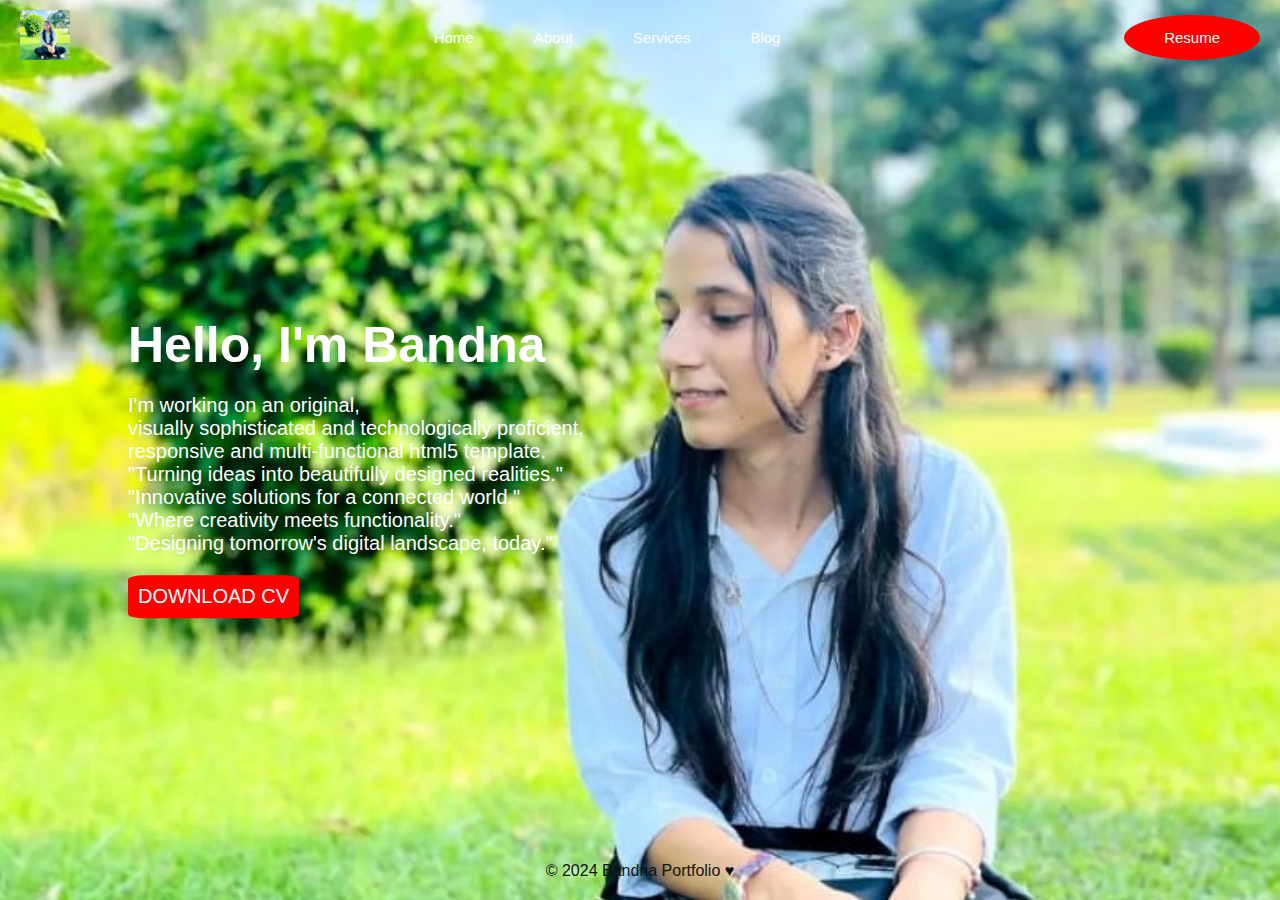
<file: index.html>
<!DOCTYPE html>
<html lang="en">
<head>
<meta charset="UTF-8">
<meta name="viewport" content="width=device-width, initial-scale=1.0">
<title>Bandna Portfolio</title>
<link rel="stylesheet" href="https://cdnjs.cloudflare.com/ajax/libs/font-awesome/4.7.0/css/font-awesome.min.css">
<style>
  body, html {
    height: 100%;
    width: 100%;
    margin: 0;
    font-family: Arial, sans-serif;
  }
  .bg-img {
    background-image: url('1.jpg');
    height: 100%;
    width: 100%;
    background-position: center;
    background-repeat: no-repeat;
    background-size: cover;
    position: relative;
    color: white;
  }
  .navbar {
    display: flex;
    justify-content: space-between;
    align-items: center;
    background-color: none;
    padding: 10px 20px;
  }
  .navbar .logo {
    margin-right: 20px;
  }
  .navbar .logo img {
    width: 50px;
    height: auto;
  }
  .navbar nav {
    display: flex;
    flex-grow: 1;
    justify-content: center;
    gap: 20px;
  }
  .navbar a {
    color: white;
    text-align: center;
    padding: 14px 20px;
    text-decoration: none;
    font-size: 15px;
  }
  .navbar a:hover {
    background-color: red;
    color: black;
  }
  .navbar .resume-button {
    padding: 14px 20px;
    background-color: red;
    color: white;
    border: none;
    cursor: pointer;
    font-size: 15px;
    border-radius: 50%;
  }
  .navbar .resume-button:hover {
    background-color: black;
  }
  .main-text {
    position: absolute;
    top: 50%;
    left: 10%;
    transform: translateY(-50%);
    text-align: left;
    width: 80%;
  }
  .main-text h1 {
    font-size: 50px;
    margin-bottom: 20px;
    color: white;
  }
  .main-text p {
    margin-bottom: 20px;
    font-size: 20px;
    color: white;
  }
  .main-text button {
    border: none;
    padding: 10px;
    background-color: red;
    color: white;
    font-size: 20px;
    cursor: pointer;
    margin-right: 10px;
    border-radius: 10%;
  }
  .main-text button:hover {
    background-color: #ddd;
    color: black;
  }
  footer {
    color: #111;
    text-align: center;
    padding: 20px 0;
    position: absolute;
    bottom: 0;
    width: 100%;
  }
  @media only screen and (max-width: 600px) {
    .main-text {
      left: 1.5%;
      width: 50%;
    }
    .main-text h1 {
      font-size: 24px;
    }
    .main-text p {
      font-size: 14px;
      color: rgb(9, 9, 9);
    }
    .navbar {
      flex-direction: row;
      align-items: flex-start;
      padding: 5px;
    }
    .navbar nav {
      flex-direction: row;
      width: 100%;
      align-items: flex-start;
      gap: 10px;
    }
    .navbar a {
      font-size: 12px;
      padding: 8px;
    }
    .navbar .resume-button {
      display: none;
    }
    .logo img {
      width: 40px;
    }
    footer {
      color: #111;
      text-align: center;
      padding: 10px 0;
      position: absolute;
      bottom: 0;
      width: 100%;
    }
  }
</style>
</head>
<body>

<div class="bg-img">
  <div class="navbar">
    <div class="logo">
      <img src="2.jpg" alt="Logo">
    </div>
    <nav>
      <a href="index.html">Home</a>
      <a href="about.html">About</a>
      <a href="services.html">Services</a>
     <a href="blog.html">Blog</a>
    </nav>
    <button class="resume-button" id="resumeButton"><a href="BandnaResume.pdf">Resume</a></button>
  </div>
</div>

<div class="main-text">
  <h1>Hello, I'm Bandna</h1>
  <p>I'm working on an original, <br>visually sophisticated 
    and technologically proficient,<br>responsive 
    and multi-functional html5 template.<br>
    "Turning ideas into beautifully designed realities."<br>
    "Innovative solutions for a connected world."<br>
    "Where creativity meets functionality."<br>
    "Designing tomorrow's digital landscape, today."</p>
  <button id="downloadCvButton">DOWNLOAD CV</button>
</div>

<footer>
  &copy; 2024 Bandna Portfolio &#9829;
</footer>

<script>
  document.getElementById("resumeButton").addEventListener("click", function() {
    window.location.href = "BandnaResume.pdf";
  });
  document.getElementById("downloadCvButton").addEventListener("click", function() {
    window.location.href = "BandnaResume.pdf";
  });
</script>

</body>
</html>
</file>
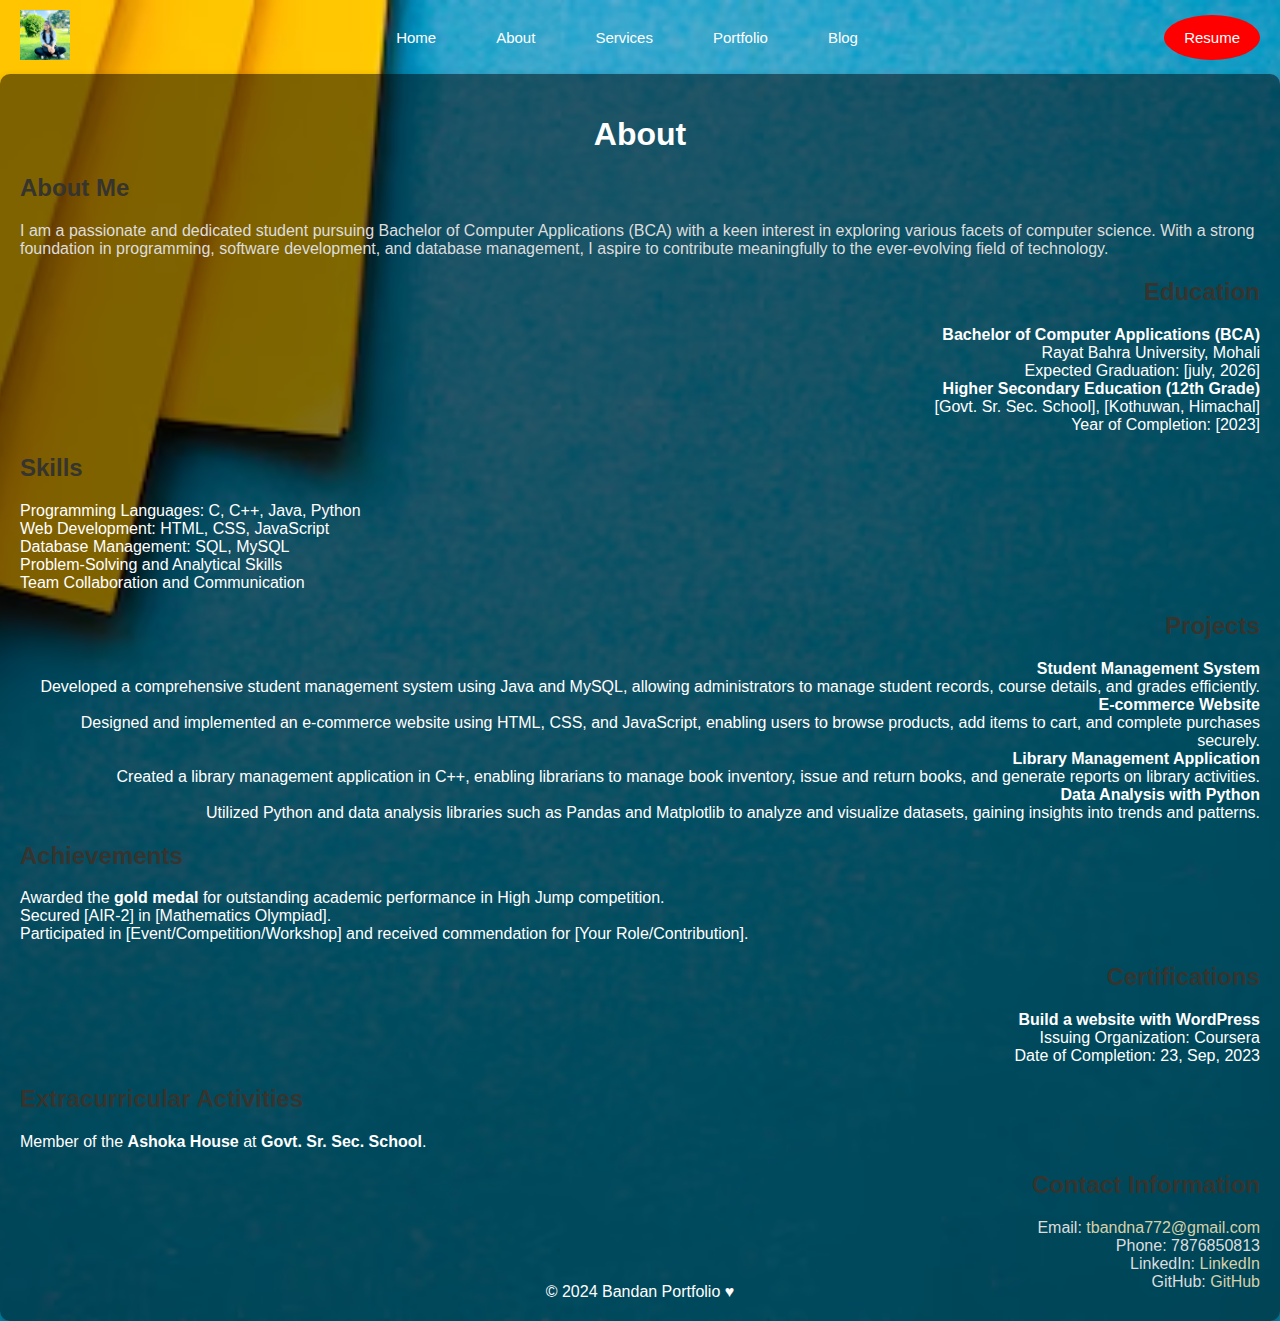
<file: about.html>
<!DOCTYPE html>
<html lang="en">
<head>
<meta charset="UTF-8">
<meta name="viewport" content="width=device-width, initial-scale=1.0">
<title>About</title>
<style>
  body {
    height: 100%;
    width: 100%;
    margin: 0;
    font-family: Arial, sans-serif;
    background-image: url('portfolio.jpg');
    background-position: center;
    background-repeat: no-repeat;
    background-size: cover;
    position: relative;
    color: white;
  }
  .bg-img {
    height: 100%;
    width: 100%;
    background-position: center;
    background-repeat: no-repeat;
    background-size: cover;
    position: relative;
    color: white;
  }
  .navbar {
    display: flex;
    justify-content: space-between;
    align-items: center;
    background-color: none;
    padding: 10px 20px;
  }
  
  .navbar a {
    color: white;
    text-align: center;
    padding: 14px 20px;
    text-decoration: none;
    font-size: 15px;
  }
  
  .navbar a:hover {
    background-color:red;
    color:black;
  }
  
  .navbar a:active {
    background-color: black; /* Change background color when clicked */
  }
  

  .container {
   
    margin: 0 auto;
    padding: 20px;
    background-color: rgba(0, 0, 0, 0.5); /* Add a semi-transparent black background */
    border-radius: 10px; /* Add some rounded corners */
    box-shadow: 0 4px 8px rgba(0, 0, 0, 0.3); /* Add a subtle shadow */
  }
  h1 {
    color: #fff;
    text-align: center;
  }
  h2 {
    color: #36342e; /* Change the color to gold */
  }
  h3 {
    color: #ccc;
  }
  p {
    margin-bottom: 10px;
    color: #ddd;
  }
  ul {
    list-style-type: none;
    padding-left: 0;
  }
  .contact-info {
    margin-top: 20px;
  }
  .contact-info a {
    color: #d6d0a8; /* Change the color to gold */
    text-decoration: none;
  }
  .contact-info a:hover {
    text-decoration: underline;
  }
  .navbar .logo {
    margin-right: 20px;
  }
  .navbar .logo img {
    width: 50px;
    height: auto;
  }
  .navbar nav {
    display: flex;
    flex-grow: 1;
    justify-content: center;
    gap: 20px;
  }
  .navbar .resume-button {
    padding: 14px 20px;
    background-color: red;
    color: white;
    border: none;
    cursor: pointer;
    font-size: 15px;
    border-radius: 50%;
  }
  .navbar .resume-button:hover {
    background-color: black;
  }
  footer {
      color: #fff;
      text-align: center;
      padding: 20px 0;
      position: absolute;
      bottom: 0;
      width: 100%;
    }
    @media only screen and (max-width: 600px) {
      .navbar {
        flex-direction: row;
        align-items: flex-start;
        padding: 5px;
      }
      .navbar nav {
        flex-direction: row;
        width: 100%;
        align-items: flex-start;
        gap: 8px;
      }
      .navbar a {
        font-size: 10px;
        padding: 3px;
      }
        .navbar .resume-button {
         display: none;
        }
      

      .logo img {
        width: 40px;
      }
      footer {
        color: #111;
        text-align: center;
        padding: 10px 0;
        position: absolute;
        bottom: 0;
        width: 100%;
      }
      
    }
</style>
</head>
<body>
  <div class="bg-img">
    <div class="navbar">
      <div class="logo">
        <img src="2.jpg" alt="Logo">
      </div>
      <nav>
        <a href="index.html">Home</a>
        <a href="about.html">About</a>
        <a href="#services" class="s">Services</a>
        <a href="#portfolio">Portfolio</a>
        <a href="#blog" class="blog">Blog</a>
      </nav>
      <button class="resume-button" id="resumeButton">Resume</button>
    </div>
  </div>
  
 

<div class="container">
  <h1>About</h1>

  <section id="about">
    <h2>About Me</h2>
    <p>I am a passionate and dedicated student pursuing Bachelor of Computer Applications (BCA) with a keen interest in exploring various facets of computer science. With a strong foundation in programming, software development, and database management, I aspire to contribute meaningfully to the ever-evolving field of technology.</p>
  </section>

  <section id="education" style="text-align: right;">
    <h2>Education</h2>
    <ul>
      <li><strong>Bachelor of Computer Applications (BCA)</strong><br>
          Rayat Bahra University, Mohali <br>
          Expected Graduation: [july, 2026]
      </li>
      <li><strong>Higher Secondary Education (12th Grade)</strong><br>
          [Govt. Sr. Sec. School], [Kothuwan, Himachal]<br>
          Year of Completion: [2023]
      </li>
    </ul>
  </section>

  <section id="skills">
    <h2>Skills</h2>
    <ul>
      <li>Programming Languages: C, C++, Java, Python</li>
      <li>Web Development: HTML, CSS, JavaScript</li>
      <li>Database Management: SQL, MySQL</li>
      <li>Problem-Solving and Analytical Skills</li>
      <li>Team Collaboration and Communication</li>
    </ul>
  </section>

  <section id="projects" style="text-align: right;">
    <h2>Projects</h2>
    <ul>
      <li><strong>Student Management System</strong><br>
          Developed a comprehensive student management system using Java and MySQL, allowing administrators to manage student records, course details, and grades efficiently.
      </li>
      <li><strong>E-commerce Website</strong><br>
          Designed and implemented an e-commerce website using HTML, CSS, and JavaScript, enabling users to browse products, add items to cart, and complete purchases securely.
      </li>
      <li><strong>Library Management Application</strong><br>
          Created a library management application in C++, enabling librarians to manage book inventory, issue and return books, and generate reports on library activities.
      </li>
      <li><strong>Data Analysis with Python</strong><br>
          Utilized Python and data analysis libraries such as Pandas and Matplotlib to analyze and visualize datasets, gaining insights into trends and patterns.
      </li>
    </ul>
  </section>

  <section id="achievements">
    <h2>Achievements</h2>
    <ul>
      <li>Awarded the <strong>gold medal</strong> for outstanding academic performance in High Jump competition.</li>
      <li>Secured [AIR-2] in [Mathematics Olympiad].</li>
      <li>Participated in [Event/Competition/Workshop] and received commendation for [Your Role/Contribution].</li>
    </ul>
  </section>

  <section id="certifications" style="text-align: right;">
    <h2>Certifications</h2>
    <ul>
      <li><strong>Build a website with WordPress</strong><br>
          Issuing Organization: Coursera<br>
          Date of Completion: 23, Sep, 2023
      </li>
    </ul>
  </section>

  <section id="extracurricular">
    <h2>Extracurricular Activities</h2>
    <ul>
      <li>Member of the <strong>Ashoka House</strong> at <strong>Govt. Sr. Sec. School</strong>.</li>
    </ul>
  </section>

  <section id="contact" style="text-align: right;">
    <h2>Contact Information</h2>
    <div class="contact-info">
      <p>Email: <a href="mailto:tbandna772@gmail.com">tbandna772@gmail.com</a><br>
         Phone: 7876850813<br>
         LinkedIn: <a href="https://www.linkedin.com/in/bandna-devi-006a4728b?utm_source=share&utm_campaign=share_via&utm_content=profile&utm_medium=android_app">LinkedIn</a><br>
         GitHub: <a href="https://github.com/">GitHub</a>
      </p>
    </div>
  </section>
</div>
<footer>
  &copy; 2024 Bandan Portfolio &#9829;
</footer>
<script>
document.getElementById("blog").addEventListener("click", function() {
  window.location.href = "BandnaResume.pdf";
});</script>

</body>
</html>
</file>
